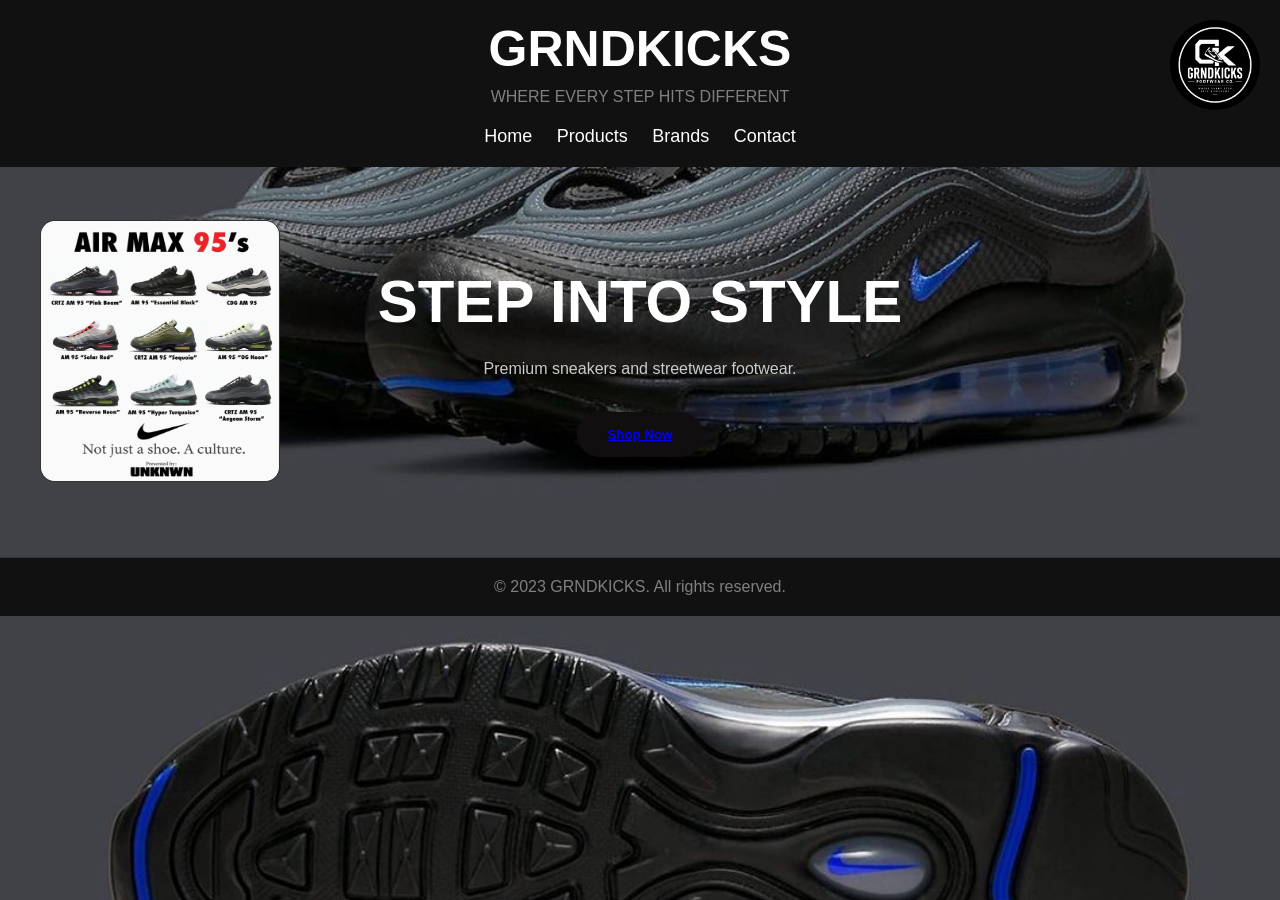
<file: index.html>
<!DOCTYPE html>
<html>
<head>
    <title>GRNDKICKS</title>
    <link rel="stylesheet" href="style.css">
</head>
<body>

<header>
    <img src="image0.png" style="width:90px; position:absolute; right:20px; top:20px; border-radius:50%;">
    <h1>GRNDKICKS</h1>
    <p>WHERE EVERY STEP HITS DIFFERENT</p>

    <nav>
        <a href="index.html">Home</a>
        <a href="products.html">Products</a>
        <a href="brands.html">Brands</a>
        <a href="contact.html">Contact</a>
    </nav>
</header>

<section class="hero">
    <h2>STEP INTO STYLE</h2>
    <p>Premium sneakers and streetwear footwear.</p>
    <button>
        <a href="products.html">Shop Now</a>
    </button>
    <div class="dunk-card">
            <img src="image34.jpeg" alt="Urban Runner">
    </div>  
</section>
<SEction>
    <div class="airmax-card">
            <img src="image16.jpeg" alt="Urban Runner">
    </div>  
        
</SEction>

</body>
<footer>
    <p>&copy; 2023 GRNDKICKS. All rights reserved.</p>
</footer>
</html>
</file>
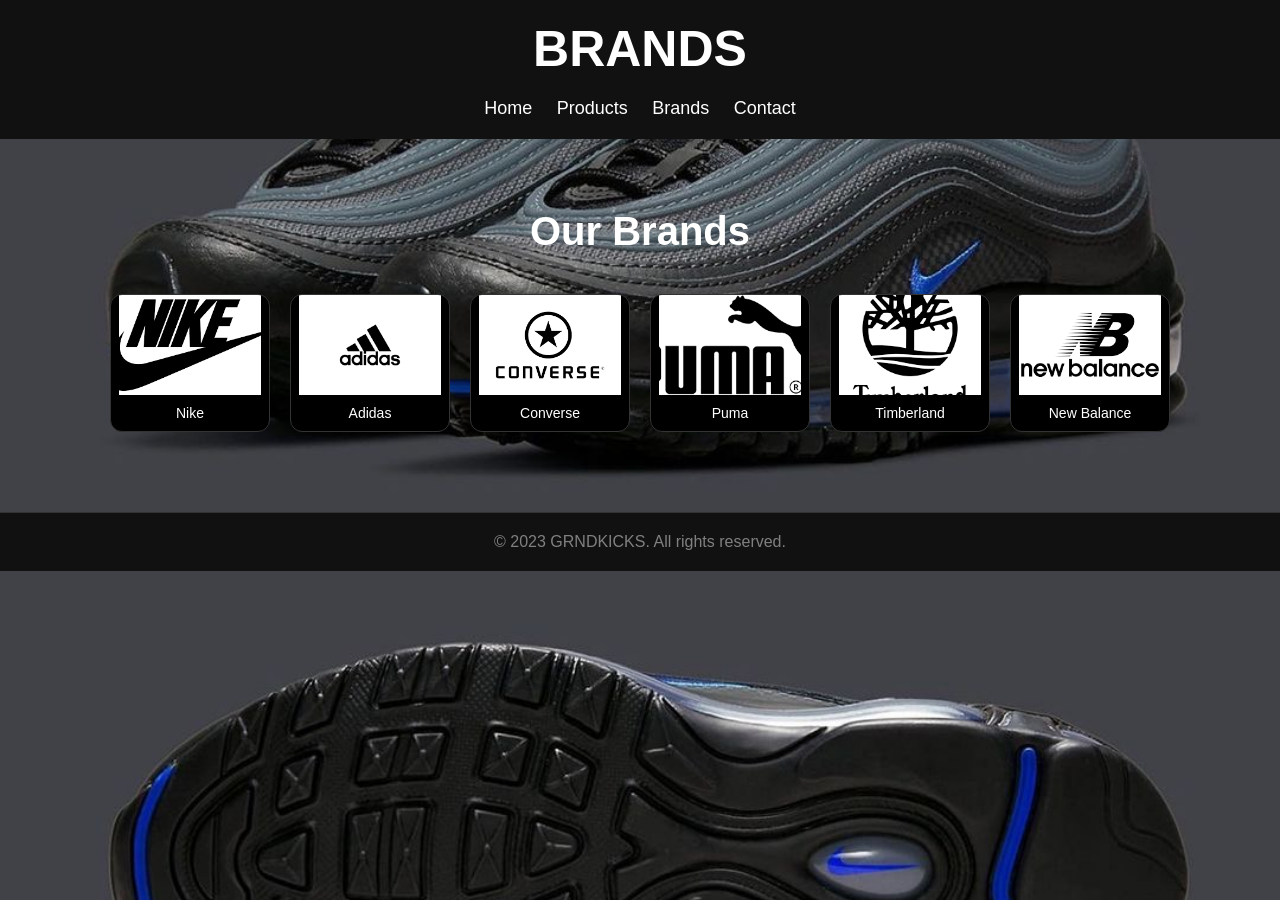
<file: brands.html>
<!DOCTYPE html>
<html>
<head>
    <title>Brands</title>
    <link rel="stylesheet" href="style.css">
</head>
<body>

<header>
    <h1>BRANDS</h1>
    <nav>
        <a href="index.html">Home</a>
        <a href="products.html">Products</a>
        <a href="brands.html">Brands</a>
        <a href="contact.html">Contact</a>
    </nav>
</header>

<section class="brands">

    <h2>Our Brands</h2>

    <div class="brand-container">

        <div class="brand-card">
            <img src="download.png" alt="Nike">
            <p>Nike</p>
        </div>

        <div class="brand-card">
            <img src="download (1).png" alt="Adidas">
            <p>Adidas</p>
        </div>

        <div class="brand-card">
            <img src="download (3).png" alt="Converse">
            <p>Converse</p>
        </div>

        <div class="brand-card">
            <img src="download (5).png" alt="Puma">
            <p>Puma</p>
        </div>

        <div class="brand-card">
            <img src="download (4).png" alt="Timberland">
            <p>Timberland</p>
        </div>
        <div class="brand-card">
            <img src="download (2).png" alt="Timberland">
            <p>New Balance</p>
        </div>

    </div>

</section>

</body>
<footer>
    <p>&copy; 2023 GRNDKICKS. All rights reserved.</p>
</footer>
</html>
</file>
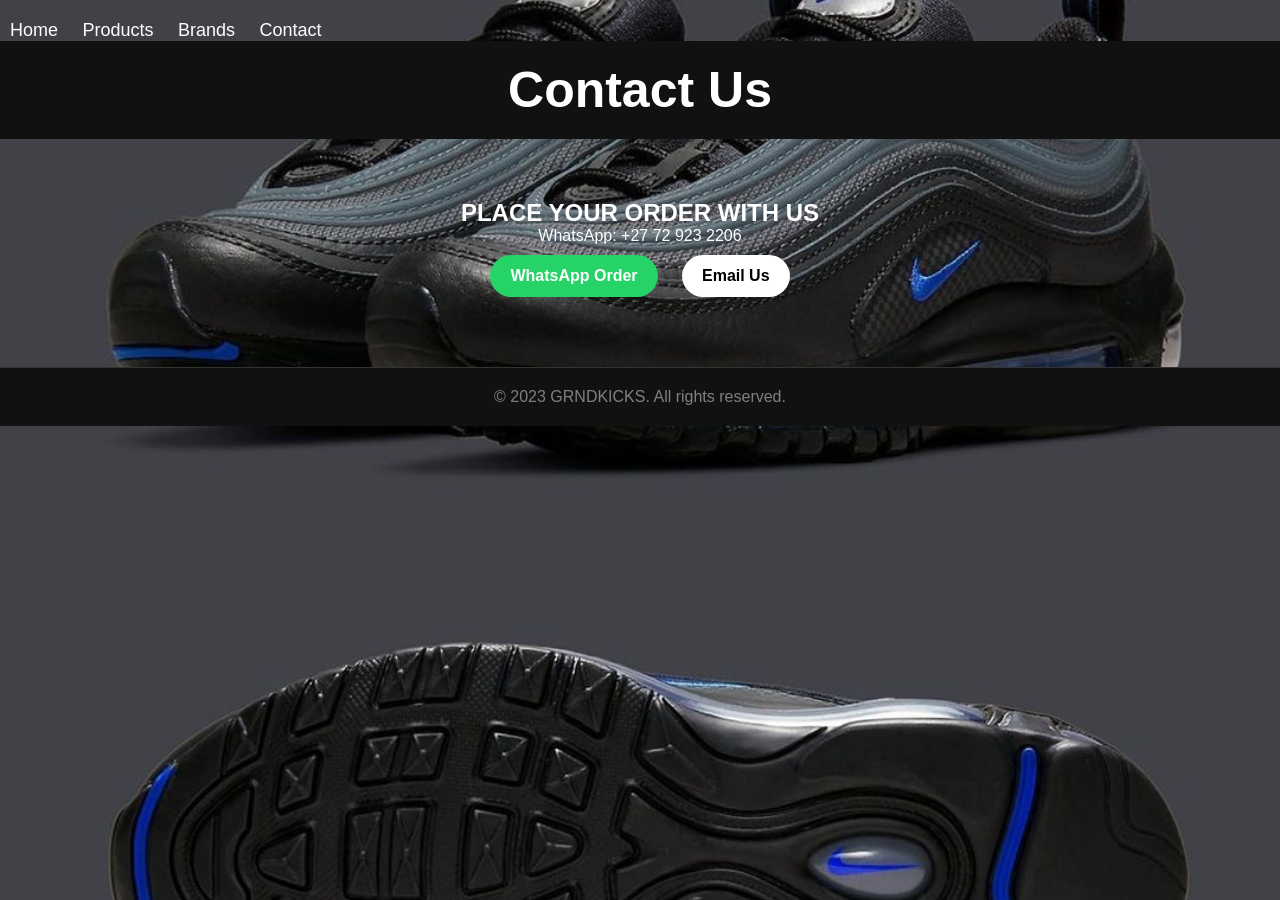
<file: contact.html>
<!DOCTYPE html>
<html>
<head>
    <title>Contact</title>
    <link rel="stylesheet" href="style.css">
    <nav>
        <a href="index.html">Home</a>
        <a href="products.html">Products</a>
        <a href="brands.html">Brands</a>
        <a href="contact.html">Contact</a>
    </nav>
</head>
<body>

<header>
    <h1>Contact Us</h1>
</header>

<section class="contact">
    <h2>PLACE YOUR ORDER WITH US</h2>

    <p><Email:grndkickswearco></Email:grndkickswearco></p>
    <p>WhatsApp: +27 72 923 2206</p>
    <a href="https://wa.me/27729232206?text=Hello%20GRNDKICKS%2C%20I%20want%20to%20place%20an%20order"
   target="_blank"
   class="btn whatsapp-btn">
   WhatsApp Order
</a>
    <a href="mailto:seletanimichael@gmail.com?subject=Order Inquiry&body=Hello GRNDKICKS, I want to place an order."
   class="btn email-btn">
   Email Us
</a>
</section>

</body>
<footer>
    <p>&copy; 2023 GRNDKICKS. All rights reserved.</p>
</footer>
</html>
</file>
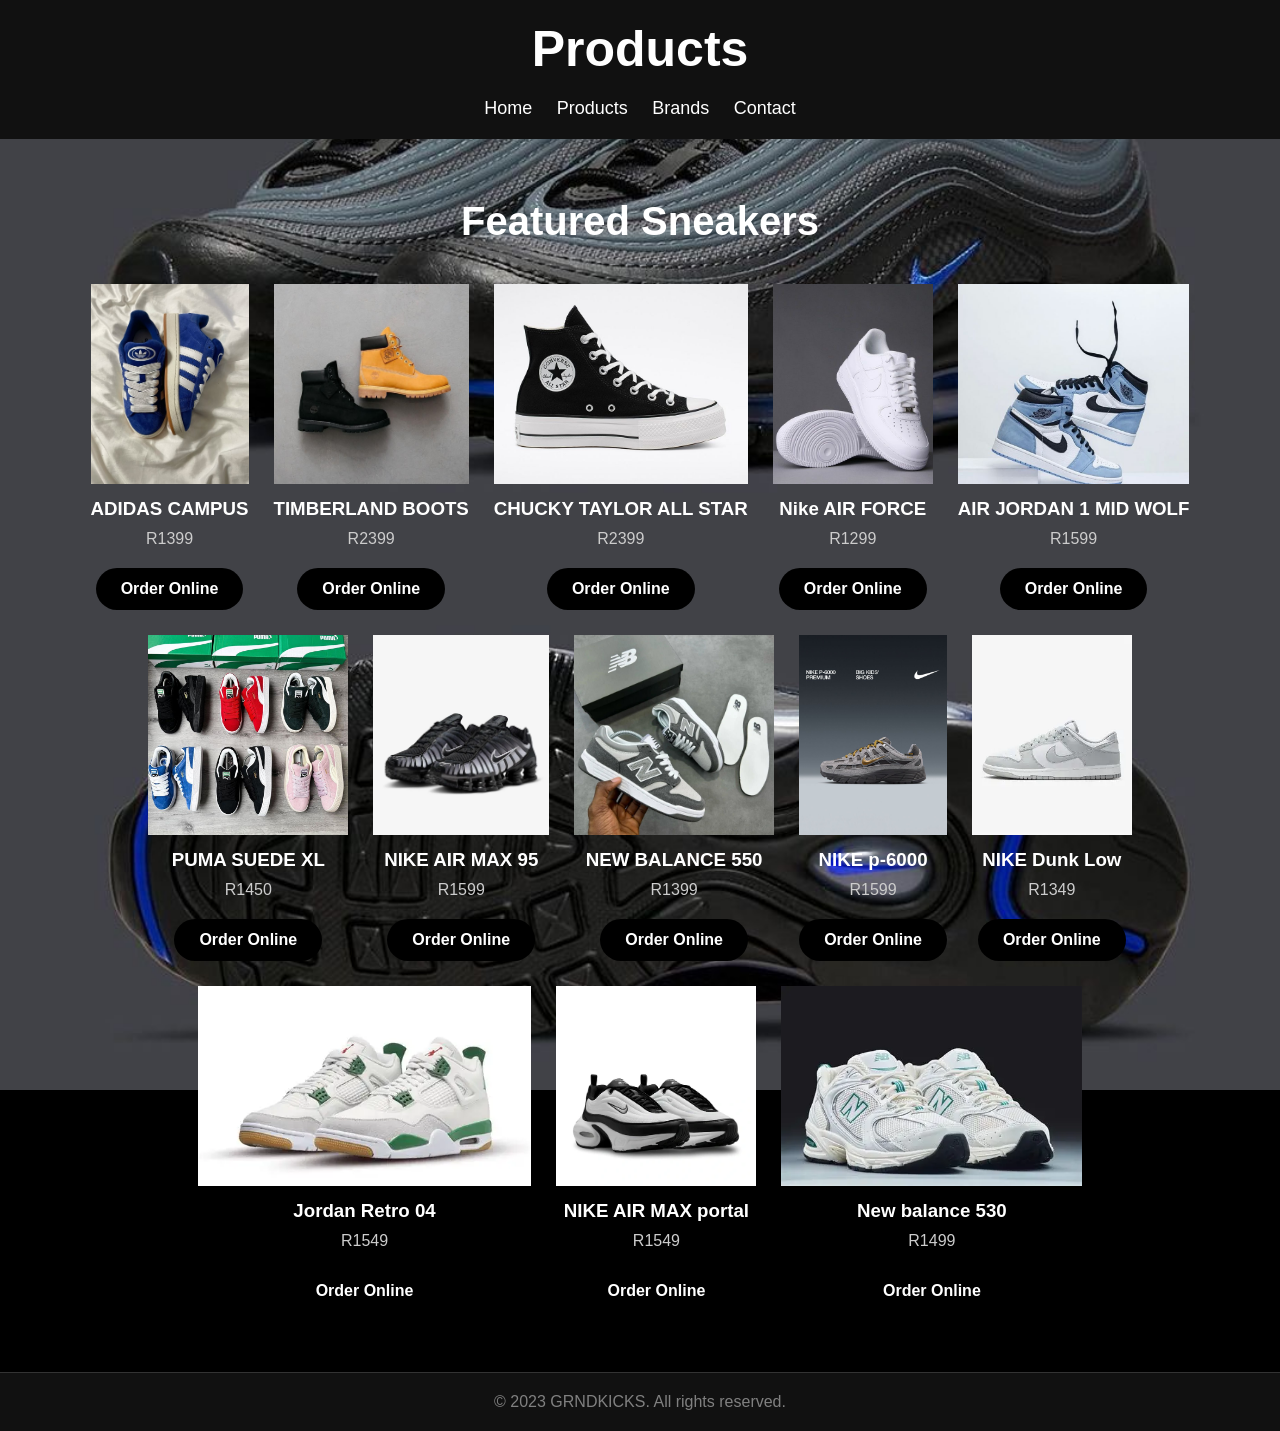
<file: products.html>
<!DOCTYPE html>
<html>
<head>
    <title>Products</title>
    <link rel="stylesheet" href="style.css">
</head>
<body>

<header>
    <h1>Products</h1>
    <nav>
        <a href="index.html">Home</a>
        <a href="products.html">Products</a>
        <a href="brands.html">Brands</a>
        <a href="contact.html">Contact</a>
    </nav>
</header>

<section class="products">

    <h2>Featured Sneakers</h2>

    <div class="product-container">

        <!-- PRODUCT 1 -->
        <div class="product-card">
            <img src="image32.jpeg" alt="Urban Runner">

            <h3>ADIDAS CAMPUS</h3>

            <p>R1399</p>

            <a href="https://wa.me/27729232206?text=Hello%20GRNDKICKS,i want to order adidas campus"
               target="_blank"
               class="whatsapp-order-btn">
               Order Online
            </a>
        </div>

        <!-- PRODUCT 2 -->
        <div class="product-card">
            <img src="image6.jpeg" alt="Street Flex">

            <h3>TIMBERLAND BOOTS</h3>

            <p>R2399</p>

            <a href="https://wa.me/27729232206?text=Hello%20GRNDKICKS, i want to order timberland boots"
               target="_blank"
               class="whatsapp-order-btn">
               Order Online
            </a>
        </div>
        <div class="product-card">
            <img src="image20.jpeg" alt="Street Flex">

            <h3>CHUCKY TAYLOR ALL STAR</h3>

            <p>R2399</p>

            <a href="https://wa.me/27729232206?text=Hello%20GRNDKICKS, iwant to order chucky taylor all star"
               target="_blank"
               class="whatsapp-order-btn">
               Order Online
            </a>
        </div>
<div class="product-card">
            <img src="image38.jpeg" alt="Street Flex">

            <h3>Nike AIR FORCE</h3>

            <p>R1299</p>

            <a href="https://wa.me/27729232206?text=Hello%20GRNDKICKS,i want to order nike air force"
               target="_blank"
               class="whatsapp-order-btn">
               Order Online
            </a>
        </div>
        <div class="product-card">
            <img src="image49.jpeg" alt="Street Flex">

            <h3>AIR JORDAN 1 MID WOLF</h3>

            <p>R1599</p>

            <a href="https://wa.me/27729232206?text=Hello%20GRNDKICKS, i want to order air jordan 1 mid wolf"
               target="_blank"
               class="whatsapp-order-btn">
               Order Online
            </a>
        </div>
        <div class="product-card">
            <img src="image28.jpeg" alt="Street Flex">

            <h3>PUMA SUEDE XL</h3>

            <p>R1450</p>

            <a href="https://wa.me/27729232206?text=Hello%20GRNDKICKS,i want to order puma suede xl"
               target="_blank"
               class="whatsapp-order-btn">
               Order Online
            </a>
        </div>
        <div class="product-card">
            <img src="image56.jpeg" alt="Street Flex">

            <h3>NIKE  AIR MAX 95</h3>

            <p>R1599</p>

            <a href="https://wa.me/27729232206?text=Hello%20GRNDKICKS,i want to order air max 95"
               target="_blank"
               class="whatsapp-order-btn">
               Order Online
            </a>
        </div>
 <div class="product-card">
            <img src="image2.jpeg" alt="new balance 550">

            <h3>NEW BALANCE 550</h3>

            <p>R1399</p>

            <a href="https://wa.me/27729232206?text=Hello%20GRNDKICKS,i want to order new balance 550"
               target="_blank"
               class="whatsapp-order-btn">
               Order Online
            </a>
        </div>
         <div class="product-card">
            <img src="image0.jpeg" alt="Nike p-6000">

            <h3>NIKE p-6000  <p></p></h3>

            <p>R1599</p>

            <a href="https://wa.me/27729232206?text=Hello%20GRNDKICKS,i want to order nike p-6000"
               target="_blank"
               class="whatsapp-order-btn">
               Order Online
            </a>
        </div>
 <div class="product-card">
            <img src="OIP.webp" alt="NIKE DUNK LOW">

            <h3>NIKE  Dunk Low</h3>

            <p>R1349</p>

            <a href="https://wa.me/27729232206?text=Hello%20GRNDKICKS,i want to order nike dunk low"
               target="_blank"
               class="whatsapp-order-btn">
               Order Online
            </a>
        </div>
         <div class="product-card">
            <img src="OIP (2).webp" alt="Jordan Retro 04">

            <h3>Jordan  Retro 04</h3>

            <p>R1549</p>

            <a href="https://wa.me/27729232206?text=Hello%20GRNDKICKS,i want to order jordan retro 04"
               target="_blank"
               class="whatsapp-order-btn">
               Order Online
            </a>
        </div>
         <div class="product-card">
            <img src="JPEG_20250516_134847_149211346622487612_converted.webp" alt="Street Flex">

            <h3>NIKE  AIR MAX portal</h3>

            <p>R1549</p>

            <a href="https://wa.me/27729232206?text=Hello%20GRNDKICKS,i want to order air max portal"
               target="_blank"
               class="whatsapp-order-btn">
               Order Online
            </a>
        </div>
         <div class="product-card">
            <img src="OIP (3).webp" alt="Street Flex">

            <h3>New balance 530</h3>

            <p>R1499</p>

            <a href="https://wa.me/27729232206?text=Hello%20GRNDKICKS,i want to order new balance 530"
               target="_blank"
               class="whatsapp-order-btn">
               Order Online
            </a>
        </div>
    </div>

</section>

</body>
<footer>
    <p>&copy; 2023 GRNDKICKS. All rights reserved.</p>
</footer>
</html><a href=""></a>
</file>
<file: style.css>
* {
    margin: 0;
    padding: 0;
    box-sizing: border-box;
    font-family: Arial, sans-serif;
    scroll-behavior: smooth;
}

body {
    background-color: black;
    color: white;
    background-image: url('image9.jpeg');
    background-size: cover;
    background-repeat: no-repeat;
    background-position: center;
    background-attachment: fixed;
}


header {
    background-color: #111;
    padding: 20px;
    text-align: center;
    position: sticky;
    top: 0;
    z-index: 1000;
}

header h1 {
    font-size: 50px;
}

header p {
    color: gray;
    margin-top: 10px;
}

nav {
    margin-top: 20px;
}

nav a {
    color: white;
    text-decoration: none;
    margin: 10px;
    font-size: 18px;
}

nav a:hover {
    color: gray;
}


.hero {
    text-align: center;
    padding: 100px 20px;
    animation: fadeIn 2s ease;
}

.hero h2 {
    font-size: 60px;
    margin-bottom: 20px;
}

.hero p {
    color: #cccccc;
    max-width: 700px;
    margin: auto;
    line-height: 1.6;
}

.hero button {
    margin-top: 30px;
    padding: 15px 30px;
    border: none;
    background-color: rgb(16, 14, 14);
    color: rgb(254, 254, 254);
    border-radius: 30px;
    cursor: pointer;
    font-weight: bold;
}

/* =========================
   PRODUCTS
========================= */
.products {
    padding: 60px 20px;
    text-align: center;
    animation: fadeInUp 1.5s ease;
}

.products h2 {
    margin-bottom: 40px;
    font-size: 40px;
}

.product-container {
    display: flex;
    justify-content: center;
    flex-wrap: wrap;
    gap: 25px;
}

.product {
    width: 300px;
    background-color: #111;
    border-radius: 15px;
    overflow: hidden;
    border: 1px solid #333;
    padding-bottom: 20px;
    transition: 0.3s;
}

.product:hover {
    transform: translateY(-10px);
}

.product img {
    width: 100%;
    height: 250px;
    object-fit: cover;
}

.product h3 {
    margin-top: 15px;
}

.product p {
    margin: 10px 0;
    color: #cccccc;
}

.product button {
    padding: 12px 25px;
    border: none;
    background-color: white;
    color: black;
    border-radius: 25px;
    cursor: pointer;
    font-weight: bold;
}

/* =========================
   CART
========================= */
.cart {
    background-color: #111;
    padding: 50px 20px;
    text-align: center;
    animation: fadeIn 2s ease;
}

.cart h2 {
    margin-bottom: 20px;
}

.cart-box {
    max-width: 500px;
    margin: auto;
    background-color: black;
    border: 1px solid #333;
    padding: 20px;
    border-radius: 10px;
}

/* =========================
   PAYMENT
========================= */
.payment {
    background-color: #111;
    text-align: center;
    padding: 60px 20px;
    animation: fadeInUp 2s ease;
}

.payment input {
    width: 300px;
    padding: 12px;
    margin: 10px;
    background-color: black;
    border: 1px solid #333;
    color: white;
}

.payment button {
    margin-top: 20px;
    padding: 15px 30px;
    border: none;
    background-color: white;
    color: black;
    border-radius: 30px;
    cursor: pointer;
    font-weight: bold;
}

/* =========================
   CONTACT
========================= */
.contact {
    text-align: center;
    padding: 60px 20px;
    animation: fadeIn 2s ease;
}

.contact input,
.contact textarea {
    width: 80%;
    max-width: 500px;
    padding: 12px;
    margin: 10px;
    background-color: #111;
    border: 1px solid #333;
    color: white;
}

.contact button {
    padding: 15px 30px;
    border: none;
    background-color: white;
    color: black;
    border-radius: 30px;
    cursor: pointer;
    font-weight: bold;
}

/* =========================
   BRANDS (HORIZONTAL SCROLL)
========================= */
.brands {
    padding: 70px 20px;
    text-align: center;
    animation: fadeIn 2s ease;
}

.brands h2 {
    font-size: 40px;
    margin-bottom: 40px;
}

.brand-container {
    display: flex;
    flex-wrap: nowrap;
    gap: 20px;
    overflow-x: auto;
    padding-bottom: 10px;
    justify-content:center ;
}

.brand-card {
    width: 160px;
    min-width: 160px;
    background-color: #000;
    border: 1px solid #333;
    border-radius: 12px;
    overflow: hidden;
    transition: 0.3s;
    text-align: center;
    flex-shrink: 0;
}

.brand-card:hover {
    transform: scale(1.05);
}

.brand-card img {
    width: 90%;
    height: 100px;
    object-fit: cover;
    display: block;
    margin: auto;
}

.brand-card p {
    color: white;
    font-size: 14px;
    padding: 10px;
}

/* =========================
   FOOTER
========================= */
footer {
    text-align: center;
    padding: 20px;
    color: gray;
    border-top: 1px solid #333;
    background-color: #111;
}

/* =========================
   ANIMATIONS
========================= */
@keyframes fadeIn {
    from { opacity: 0; }
    to { opacity: 1; }
}

@keyframes fadeInUp {
    from {
        opacity: 0;
        transform: translateY(50px);
    }
    to {
        opacity: 1;
        transform: translateY(0);
    }


}

.product-card:hover {
    transform: translateY(-10px);
}

.product-card img {
    width: 100%;
    height: 200px;
    object-fit: cover;
}

.product-card h3 {
    margin-top: 10px;
}

.product-card p {
    margin: 10px 0;
    color: #ccc;
}

.product-card button {
    padding: 10px 20px;
    border: none;
    background: rgb(0, 0, 0);
    color: rgb(241, 235, 235);
    border-radius: 20px;
    cursor: pointer;
    font-weight: bold;
}
.btn {
    display: inline-block;
    padding: 12px 20px;
    margin: 10px;
    border-radius: 25px;
    text-decoration: none;
    font-weight: bold;
    transition: 0.3s;
}

/* Email button */
.email-btn {
    background-color: white;
    color: black;
}

.email-btn:hover {
    background-color: #ddd;
}

/* WhatsApp button */
.whatsapp-btn {
    background-color: #25D366;
    color: white;
}

.whatsapp-btn:hover {
    background-color: #1ebe5d;
}
nav a {
    color: white;
    text-decoration: none;
    margin: 10px;
    font-size: 18px;
    transition: 0.3s;
}

nav a:hover {
    color: #f9f9f9;
}
a:visited {
    color: rgb(255, 255, 255);
}
nav a {
    text-decoration: none;
    color: white;
}
.whatsapp-order-btn {
    display: inline-block;
    margin-top: 10px;
    padding: 12px 25px;
    background-color: #000000;
    color: white;
    text-decoration: none;
    border-radius: 25px;
    font-weight: bold;
    transition: 0.3s;
}

.whatsapp-order-btn:hover {
    background-color: #2a07f4;
    transform: scale(1.05);
}

.airmax-card {
    width: 240px;              /* medium size */
    background-color: #111;
    border: 1px solid #333;
    border-radius: 15px;
    overflow: hidden;

    position: absolute;
    left: 40px;
    top: 220px;

    transition: 0.3s;
}

.airmax-card:hover {
    transform: scale(1.05);
}

.airmax-card img {
    width: 100%;
    height: 260px;
    object-fit:calc();
    display: block;
}
.dunk-card {
    width: 240px;              /* medium size */
    background-color: #111;
    border: 1px solid #333;
    border-radius: 15px;
    overflow: hidden;

    position: absolute;
    left: 40px;
    top: 220px;

    transition: 0.3s;
}

.dunk-card:hover {
    transform: scale(1.05);
}

.dunk-card img {
    width: 100%;
    height: 260px;
    object-fit:calc();
    display: block;
}
</file>
